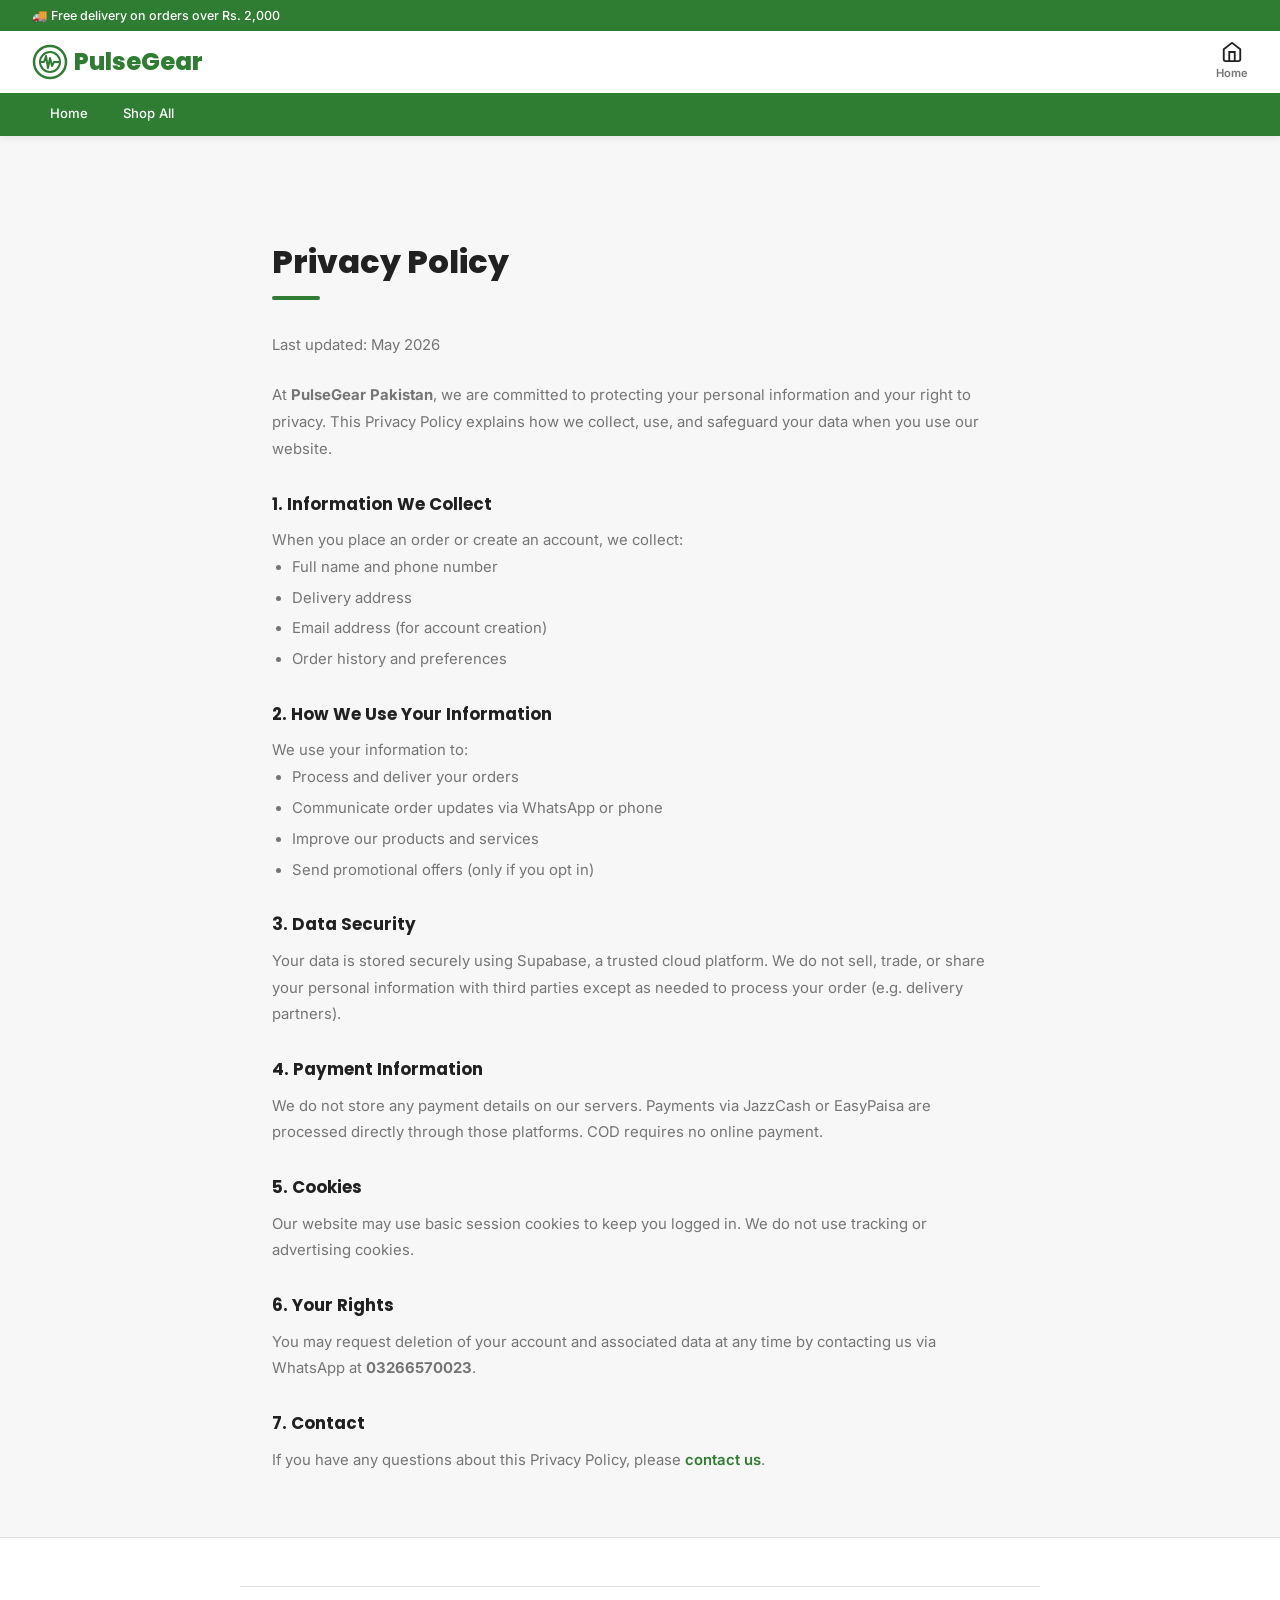
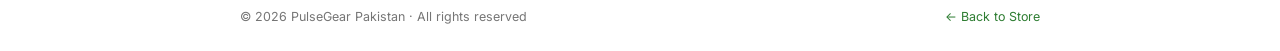
<file: pages/privacy.html>
<!DOCTYPE html>
<html lang="en">
<head>
<meta charset="UTF-8"/><meta name="viewport" content="width=device-width,initial-scale=1.0"/>
<title>Privacy Policy — PulseGear</title>
<link rel="stylesheet" href="../css/style.css"/>
<style>
.info-page { max-width: 800px; margin: 0 auto; padding: 100px 2rem 4rem }
.info-page h1 { font-family: var(--F1); font-size: 2rem; font-weight: 800; color: var(--text); margin-bottom: .5rem }
.hero-line { width: 48px; height: 4px; background: var(--green); border-radius: 2px; margin-bottom: 2rem }
.info-page h2 { font-family: var(--F1); font-size: 1.05rem; font-weight: 700; color: var(--text); margin: 1.75rem 0 .6rem }
.info-page p, .info-page li { font-size: .93rem; color: var(--mute); line-height: 1.8 }
.info-page ul { padding-left: 1.25rem; margin-bottom: 1rem }
.info-page li { margin-bottom: .25rem }
.last-updated { font-size: .8rem; color: var(--mute2); margin-bottom: 1.5rem }
</style>
</head>
<body>
<div class="topbar"><span>🚚 Free delivery on orders over Rs. 2,000</span></div>
<nav id="navbar">
  <div class="nav-inner">
    <a class="nav-logo" href="../index.html">
      <svg class="logo-icon" viewBox="0 0 36 36" fill="none"><circle cx="18" cy="18" r="16" stroke="#2e7d32" stroke-width="2.5"/><circle cx="18" cy="18" r="10" stroke="#2e7d32" stroke-width="2"/><polyline points="8,18 12,18 14,12 16,24 18,14 20,22 22,18 28,18" fill="none" stroke="#2e7d32" stroke-width="2" stroke-linecap="round" stroke-linejoin="round"/></svg>
      PulseGear
    </a>
    <div class="nav-actions" style="margin-left:auto">
      <a href="../index.html" class="nav-action"><svg viewBox="0 0 24 24" fill="none" stroke-width="2" stroke-linecap="round"><path d="M3 9l9-7 9 7v11a2 2 0 0 1-2 2H5a2 2 0 0 1-2-2z"/><polyline points="9 22 9 12 15 12 15 22"/></svg><span>Home</span></a>
    </div>
  </div>
  <div class="menu-bar"><div class="menu-bar-inner"><div class="menu-links"><a href="../index.html">Home</a><a href="../index.html#products-section">Shop All</a></div></div></div>
</nav>

<div class="info-page">
  <h1>Privacy Policy</h1>
  <div class="hero-line"></div>
  <p class="last-updated">Last updated: May 2026</p>

  <p>At <strong>PulseGear Pakistan</strong>, we are committed to protecting your personal information and your right to privacy. This Privacy Policy explains how we collect, use, and safeguard your data when you use our website.</p>

  <h2>1. Information We Collect</h2>
  <p>When you place an order or create an account, we collect:</p>
  <ul>
    <li>Full name and phone number</li>
    <li>Delivery address</li>
    <li>Email address (for account creation)</li>
    <li>Order history and preferences</li>
  </ul>

  <h2>2. How We Use Your Information</h2>
  <p>We use your information to:</p>
  <ul>
    <li>Process and deliver your orders</li>
    <li>Communicate order updates via WhatsApp or phone</li>
    <li>Improve our products and services</li>
    <li>Send promotional offers (only if you opt in)</li>
  </ul>

  <h2>3. Data Security</h2>
  <p>Your data is stored securely using Supabase, a trusted cloud platform. We do not sell, trade, or share your personal information with third parties except as needed to process your order (e.g. delivery partners).</p>

  <h2>4. Payment Information</h2>
  <p>We do not store any payment details on our servers. Payments via JazzCash or EasyPaisa are processed directly through those platforms. COD requires no online payment.</p>

  <h2>5. Cookies</h2>
  <p>Our website may use basic session cookies to keep you logged in. We do not use tracking or advertising cookies.</p>

  <h2>6. Your Rights</h2>
  <p>You may request deletion of your account and associated data at any time by contacting us via WhatsApp at <strong>03266570023</strong>.</p>

  <h2>7. Contact</h2>
  <p>If you have any questions about this Privacy Policy, please <a href="contact.html" style="color:var(--green);font-weight:600">contact us</a>.</p>
</div>

<footer>
  <div class="footer-bottom" style="max-width:800px;margin:0 auto">
    <span>© 2026 PulseGear Pakistan · All rights reserved</span>
    <a href="../index.html" style="color:var(--green)">← Back to Store</a>
  </div>
</footer>
</body>
</html>
</file>
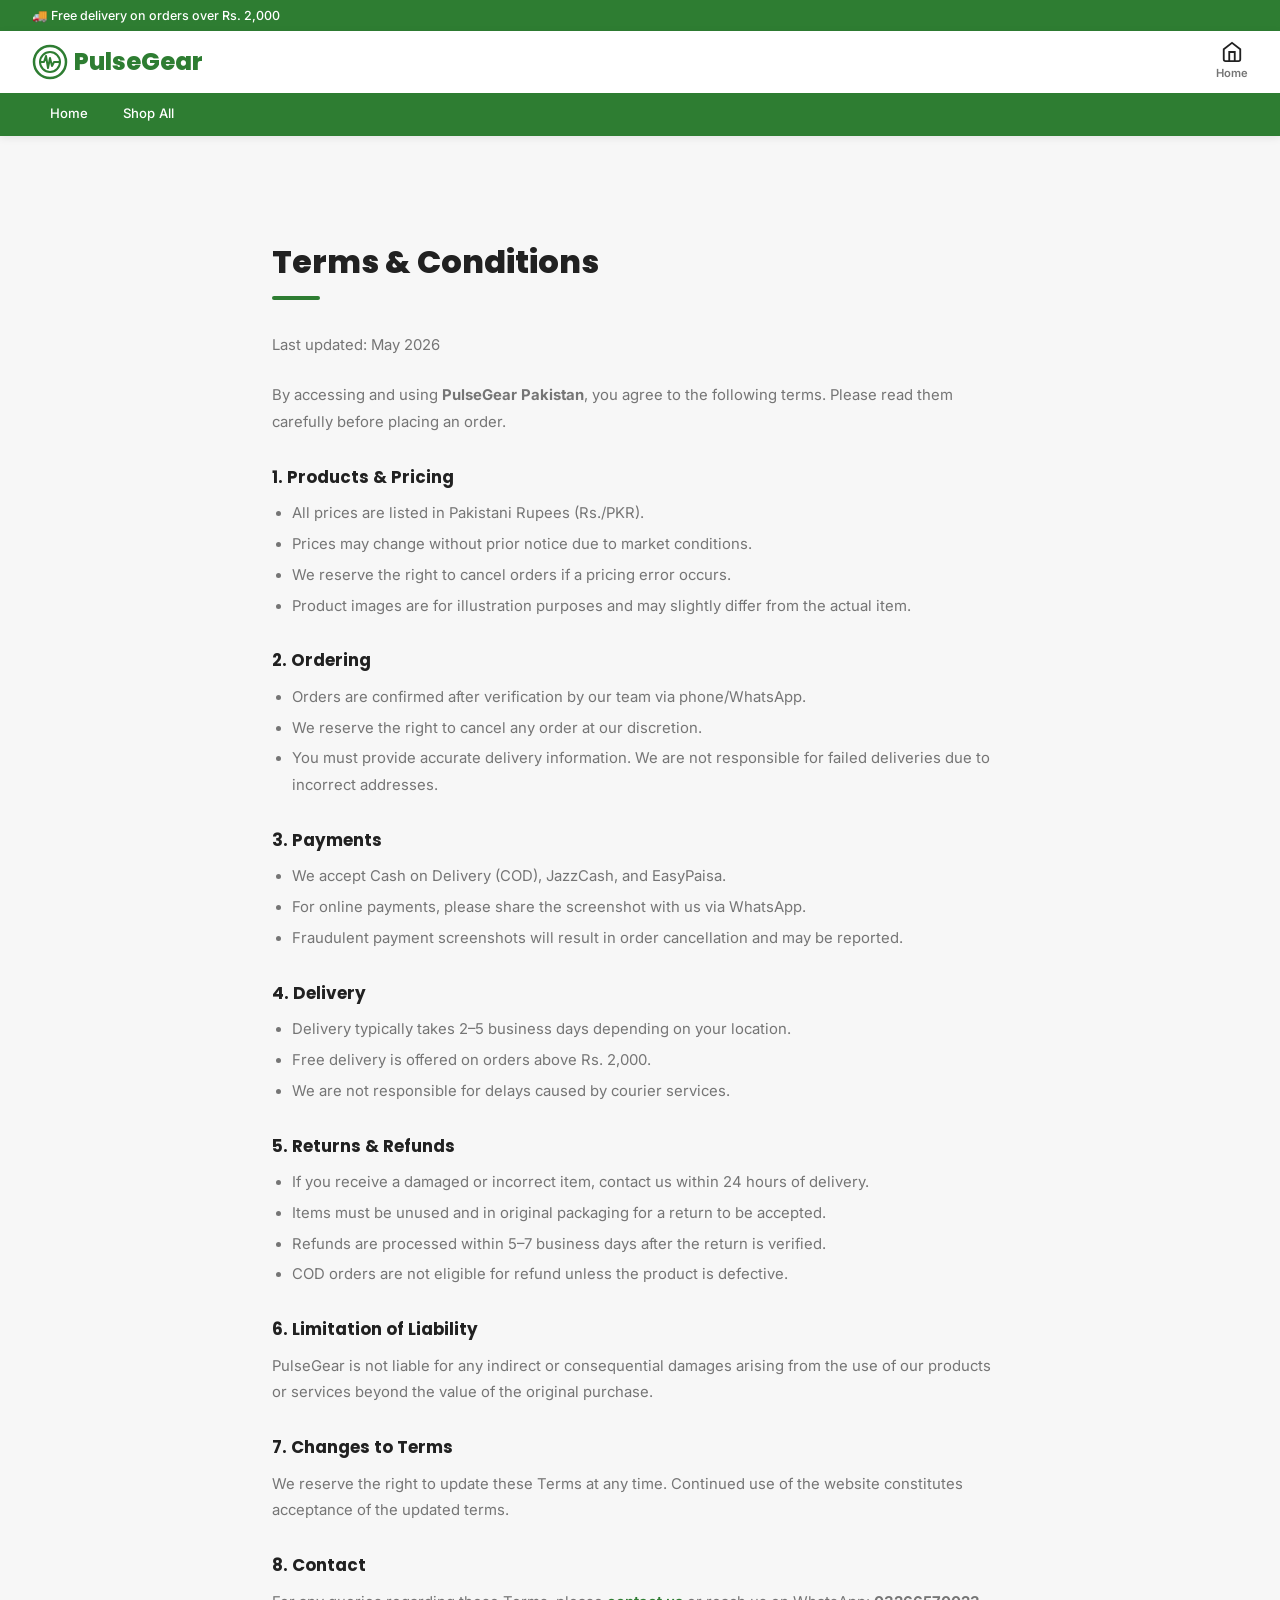
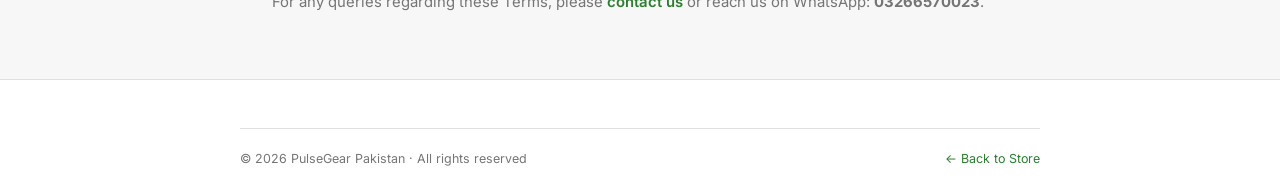
<file: pages/terms.html>
<!DOCTYPE html>
<html lang="en">
<head>
<meta charset="UTF-8"/><meta name="viewport" content="width=device-width,initial-scale=1.0"/>
<title>Terms & Conditions — PulseGear</title>
<link rel="stylesheet" href="../css/style.css"/>
<style>
.info-page { max-width: 800px; margin: 0 auto; padding: 100px 2rem 4rem }
.info-page h1 { font-family: var(--F1); font-size: 2rem; font-weight: 800; color: var(--text); margin-bottom: .5rem }
.hero-line { width: 48px; height: 4px; background: var(--green); border-radius: 2px; margin-bottom: 2rem }
.info-page h2 { font-family: var(--F1); font-size: 1.05rem; font-weight: 700; color: var(--text); margin: 1.75rem 0 .6rem }
.info-page p, .info-page li { font-size: .93rem; color: var(--mute); line-height: 1.8 }
.info-page ul { padding-left: 1.25rem; margin-bottom: 1rem }
.info-page li { margin-bottom: .25rem }
.last-updated { font-size: .8rem; color: var(--mute2); margin-bottom: 1.5rem }
</style>
</head>
<body>
<div class="topbar"><span>🚚 Free delivery on orders over Rs. 2,000</span></div>
<nav id="navbar">
  <div class="nav-inner">
    <a class="nav-logo" href="../index.html">
      <svg class="logo-icon" viewBox="0 0 36 36" fill="none"><circle cx="18" cy="18" r="16" stroke="#2e7d32" stroke-width="2.5"/><circle cx="18" cy="18" r="10" stroke="#2e7d32" stroke-width="2"/><polyline points="8,18 12,18 14,12 16,24 18,14 20,22 22,18 28,18" fill="none" stroke="#2e7d32" stroke-width="2" stroke-linecap="round" stroke-linejoin="round"/></svg>
      PulseGear
    </a>
    <div class="nav-actions" style="margin-left:auto">
      <a href="../index.html" class="nav-action"><svg viewBox="0 0 24 24" fill="none" stroke-width="2" stroke-linecap="round"><path d="M3 9l9-7 9 7v11a2 2 0 0 1-2 2H5a2 2 0 0 1-2-2z"/><polyline points="9 22 9 12 15 12 15 22"/></svg><span>Home</span></a>
    </div>
  </div>
  <div class="menu-bar"><div class="menu-bar-inner"><div class="menu-links"><a href="../index.html">Home</a><a href="../index.html#products-section">Shop All</a></div></div></div>
</nav>

<div class="info-page">
  <h1>Terms &amp; Conditions</h1>
  <div class="hero-line"></div>
  <p class="last-updated">Last updated: May 2026</p>

  <p>By accessing and using <strong>PulseGear Pakistan</strong>, you agree to the following terms. Please read them carefully before placing an order.</p>

  <h2>1. Products & Pricing</h2>
  <ul>
    <li>All prices are listed in Pakistani Rupees (Rs./PKR).</li>
    <li>Prices may change without prior notice due to market conditions.</li>
    <li>We reserve the right to cancel orders if a pricing error occurs.</li>
    <li>Product images are for illustration purposes and may slightly differ from the actual item.</li>
  </ul>

  <h2>2. Ordering</h2>
  <ul>
    <li>Orders are confirmed after verification by our team via phone/WhatsApp.</li>
    <li>We reserve the right to cancel any order at our discretion.</li>
    <li>You must provide accurate delivery information. We are not responsible for failed deliveries due to incorrect addresses.</li>
  </ul>

  <h2>3. Payments</h2>
  <ul>
    <li>We accept Cash on Delivery (COD), JazzCash, and EasyPaisa.</li>
    <li>For online payments, please share the screenshot with us via WhatsApp.</li>
    <li>Fraudulent payment screenshots will result in order cancellation and may be reported.</li>
  </ul>

  <h2>4. Delivery</h2>
  <ul>
    <li>Delivery typically takes 2–5 business days depending on your location.</li>
    <li>Free delivery is offered on orders above Rs. 2,000.</li>
    <li>We are not responsible for delays caused by courier services.</li>
  </ul>

  <h2>5. Returns & Refunds</h2>
  <ul>
    <li>If you receive a damaged or incorrect item, contact us within 24 hours of delivery.</li>
    <li>Items must be unused and in original packaging for a return to be accepted.</li>
    <li>Refunds are processed within 5–7 business days after the return is verified.</li>
    <li>COD orders are not eligible for refund unless the product is defective.</li>
  </ul>

  <h2>6. Limitation of Liability</h2>
  <p>PulseGear is not liable for any indirect or consequential damages arising from the use of our products or services beyond the value of the original purchase.</p>

  <h2>7. Changes to Terms</h2>
  <p>We reserve the right to update these Terms at any time. Continued use of the website constitutes acceptance of the updated terms.</p>

  <h2>8. Contact</h2>
  <p>For any queries regarding these Terms, please <a href="contact.html" style="color:var(--green);font-weight:600">contact us</a> or reach us on WhatsApp: <strong>03266570023</strong>.</p>
</div>

<footer>
  <div class="footer-bottom" style="max-width:800px;margin:0 auto">
    <span>© 2026 PulseGear Pakistan · All rights reserved</span>
    <a href="../index.html" style="color:var(--green)">← Back to Store</a>
  </div>
</footer>
</body>
</html>
</file>
<file: css/style.css>
@import url('https://fonts.googleapis.com/css2?family=Inter:wght@400;500;600;700;800&family=Poppins:wght@400;500;600;700;800&display=swap');
 
/* ============ RESET & TOKENS ============ */
*, *::before, *::after { box-sizing: border-box; margin: 0; padding: 0 }
:root {
  --green:   #2e7d32;
  --green2:  #388e3c;
  --green-l: #e8f5e9;
  --red:     #e53935;
  --red-l:   #ffebee;
  --orange:  #fb8c00;
  --white:   #ffffff;
  --off:     #f7f7f7;
  --border:  #e0e0e0;
  --text:    #212121;
  --mute:    #757575;
  --mute2:   #9e9e9e;
  --card:    #ffffff;
  --F1: 'Poppins', sans-serif;
  --F2: 'Inter', sans-serif;
  --radius: 8px;
  --shadow: 0 2px 12px rgba(0,0,0,.08);
  --shadow-md: 0 4px 20px rgba(0,0,0,.12);
}
html { scroll-behavior: smooth; background: var(--off) }
body { font-family: var(--F2); color: var(--text); background: var(--off); line-height: 1.6; overflow-x: hidden; -webkit-font-smoothing: antialiased }
a { color: inherit; text-decoration: none }
img { max-width: 100%; display: block }
button { font: inherit; cursor: pointer; border: none; background: none }
::selection { background: var(--green); color: #fff }
 
/* ============ TOP BAR ============ */
.topbar {
  background: var(--green);
  color: #fff;
  font-size: .78rem;
  font-weight: 500;
  padding: .35rem 2rem;
  display: flex;
  align-items: center;
  justify-content: space-between;
  font-family: var(--F2);
}
.topbar a { color: #fff; opacity: .9 }
.topbar a:hover { opacity: 1 }
 
/* ============ NAV ============ */
nav#navbar {
  position: sticky; top: 0; z-index: 1000;
  background: var(--white);
  border-bottom: 2px solid var(--green);
  box-shadow: 0 2px 8px rgba(0,0,0,.08);
}
.nav-inner {
  max-width: 1280px; margin: 0 auto;
  display: flex; align-items: center;
  padding: .6rem 2rem; gap: 1.5rem;
}
.nav-logo {
  font-family: var(--F1); font-size: 1.5rem; font-weight: 800;
  color: var(--green); flex-shrink: 0; display: flex; align-items: center; gap: .4rem;
  text-decoration: none;
}
.nav-logo .logo-icon { width: 36px; height: 36px; flex-shrink: 0 }
 
/* Search bar */
.nav-search {
  flex: 1; display: flex; max-width: 560px;
  border: 2px solid var(--green); border-radius: var(--radius); overflow: hidden;
}
.nav-search input {
  flex: 1; padding: .55rem 1rem; font-family: var(--F2); font-size: .9rem;
  border: none; outline: none; color: var(--text);
}
.nav-search button {
  background: var(--green); color: #fff; padding: 0 1.1rem;
  font-size: 1rem; cursor: pointer; transition: background .2s;
  display: flex; align-items: center;
}
.nav-search button:hover { background: var(--green2) }
 
/* Nav right actions */
.nav-actions {
  display: flex; align-items: center; gap: 1.25rem; flex-shrink: 0;
}
.nav-action {
  display: flex; flex-direction: column; align-items: center;
  gap: .15rem; cursor: pointer; position: relative;
  font-size: .7rem; font-weight: 600; color: var(--mute);
  text-decoration: none; transition: color .2s;
}
.nav-action svg { width: 22px; height: 22px; stroke: var(--text) }
.nav-action:hover { color: var(--green) }
.nav-action:hover svg { stroke: var(--green) }
.nav-badge {
  position: absolute; top: -5px; right: -5px;
  background: var(--green); color: #fff;
  font-size: .6rem; font-weight: 700;
  border-radius: 50%; width: 16px; height: 16px;
  display: flex; align-items: center; justify-content: center;
}
.nav-cart-total {
  font-size: .72rem; font-weight: 700; color: var(--text);
}
.nav-user-info { font-size: .72rem; color: var(--text); font-weight: 600 }
 
/* Green menu bar */
.menu-bar {
  background: var(--green);
  max-width: 100%;
}
.menu-bar-inner {
  max-width: 1280px; margin: 0 auto;
  display: flex; align-items: center;
  padding: 0 2rem;
}
.menu-toggle {
  display: flex; align-items: center; gap: .5rem;
  color: #fff; font-size: .85rem; font-weight: 600;
  padding: .65rem 1.1rem; cursor: pointer;
  border-right: 1px solid rgba(255,255,255,.2);
  font-family: var(--F2);
}
.menu-toggle svg { width: 18px; height: 18px; stroke: #fff }
.menu-links {
  display: flex; align-items: center; gap: 0;
}
.menu-links a {
  color: #fff; font-size: .82rem; font-weight: 500;
  padding: .65rem 1.1rem; transition: background .2s;
  display: block;
}
.menu-links a:hover { background: rgba(255,255,255,.15) }
 
/* Call now badge */
.call-badge {
  margin-left: auto;
  background: #fff; color: var(--green);
  font-size: .82rem; font-weight: 700;
  padding: .45rem 1.1rem; border-radius: 4px;
  display: flex; align-items: center; gap: .4rem;
}
.call-badge svg { width: 14px; height: 14px; stroke: var(--green) }
 
/* ============ HERO SLIDER ============ */
.hero-slider {
  position: relative; overflow: hidden;
  background: var(--off); width: 100%;
}
.slider-track {
  display: flex; transition: transform .5s ease;
  width: 100%;
}
.slide {
  min-width: 100%; width: 100%; flex-shrink: 0;
  position: relative;
  background: linear-gradient(120deg, #e3f2fd 0%, #e8f5e9 100%);
  min-height: 380px; display: flex; align-items: center;
  padding: 2.5rem 4rem; overflow: hidden;
  box-sizing: border-box;
}
.slide-content { max-width: 480px; z-index: 2; position: relative }
.slide-tag {
  display: inline-block; background: var(--green); color: #fff;
  font-size: .72rem; font-weight: 700; letter-spacing: .08em;
  padding: .3rem .8rem; border-radius: 4px; margin-bottom: 1rem;
  text-transform: uppercase;
}
.slide h2 {
  font-family: var(--F1); font-size: clamp(1.8rem, 4vw, 2.8rem);
  font-weight: 800; color: var(--text); line-height: 1.2; margin-bottom: .75rem;
}
.slide h2 span { color: var(--green) }
.slide p { font-size: .95rem; color: var(--mute); margin-bottom: 1.5rem }
.slide-img {
  position: absolute; right: 4rem; top: 50%;
  transform: translateY(-50%);
  width: clamp(200px, 35%, 360px);
  height: auto; z-index: 1;
  filter: drop-shadow(0 16px 32px rgba(0,0,0,.15));
  animation: slideFloat 4s ease-in-out infinite;
}
@keyframes slideFloat {
  0%,100% { transform: translateY(-50%) translateY(0) }
  50%      { transform: translateY(-50%) translateY(-12px) }
}
.slider-btn {
  position: absolute; top: 50%; transform: translateY(-50%);
  background: rgba(255,255,255,.9); border: 1px solid var(--border);
  width: 40px; height: 40px; border-radius: 50%;
  display: flex; align-items: center; justify-content: center;
  cursor: pointer; z-index: 10; transition: all .2s; box-shadow: var(--shadow);
}
.slider-btn:hover { background: var(--green); color: #fff }
.slider-btn svg { width: 18px; height: 18px; stroke: currentColor }
.slider-prev { left: 1rem }
.slider-next { right: 1rem }
.slider-dots {
  position: absolute; bottom: 1rem; left: 50%; transform: translateX(-50%);
  display: flex; gap: .5rem;
}
.slider-dot {
  width: 8px; height: 8px; border-radius: 50%;
  background: rgba(0,0,0,.2); cursor: pointer; transition: all .3s;
}
.slider-dot.active { background: var(--green); width: 24px; border-radius: 4px }
 
/* Shop Now button */
.btn-shop {
  display: inline-flex; align-items: center; gap: .5rem;
  background: var(--green); color: #fff;
  font-family: var(--F1); font-size: .88rem; font-weight: 700;
  padding: .75rem 1.75rem; border-radius: var(--radius);
  border: none; cursor: pointer; transition: all .25s;
  box-shadow: 0 4px 14px rgba(46,125,50,.35);
}
.btn-shop:hover { background: var(--green2); transform: translateY(-2px); box-shadow: 0 6px 20px rgba(46,125,50,.4) }
.btn-shop svg { width: 16px; height: 16px; stroke: #fff }
 
/* ============ CATEGORIES SECTION ============ */
.section {
  max-width: 1280px; margin: 0 auto; padding: 2rem 2rem;
}
.section-title {
  font-family: var(--F1); font-size: 1.3rem; font-weight: 700;
  color: var(--text); margin-bottom: 1.25rem;
  padding-bottom: .6rem; border-bottom: 2px solid var(--green);
  display: flex; align-items: center; justify-content: space-between;
}
.section-title a {
  font-size: .8rem; font-weight: 600; color: var(--green);
  font-family: var(--F2);
}
.section-title a:hover { text-decoration: underline }
 
.cat-grid {
  display: grid;
  grid-template-columns: repeat(auto-fill, minmax(130px, 1fr));
  gap: 1rem;
}
.cat-card {
  background: var(--white); border: 1px solid var(--border);
  border-radius: var(--radius); padding: 1.1rem .75rem;
  display: flex; flex-direction: column; align-items: center; gap: .6rem;
  cursor: pointer; transition: all .25s; text-align: center;
  box-shadow: var(--shadow);
}
.cat-card:hover {
  border-color: var(--green); transform: translateY(-4px);
  box-shadow: 0 8px 24px rgba(46,125,50,.15);
}
.cat-card.active { border-color: var(--green); background: var(--green-l) }
.cat-card-img {
  width: 72px; height: 72px; border-radius: 50%;
  object-fit: cover; background: var(--green-l);
  display: flex; align-items: center; justify-content: center;
  font-size: 2rem; overflow: hidden;
  border: 2px solid rgba(46,125,50,.15);
}
.cat-card-img img { width: 100%; height: 100%; object-fit: cover; border-radius: 50% }
.cat-card-name {
  font-size: .78rem; font-weight: 600; color: var(--text); line-height: 1.3;
}
.cat-card:hover .cat-card-name { color: var(--green) }
 
/* ============ PRODUCTS SECTION ============ */
.products-wrap {
  max-width: 1280px; margin: 0 auto; padding: 0 2rem 3rem;
}
#filter-bar {
  display: flex; gap: .5rem; flex-wrap: wrap; margin-bottom: 1.5rem;
}
.filter-btn {
  font-family: var(--F2); font-size: .8rem; font-weight: 600;
  color: var(--mute); background: var(--white);
  border: 1.5px solid var(--border); padding: .45rem 1.1rem;
  border-radius: 999px; cursor: pointer; transition: all .2s;
}
.filter-btn:hover, .filter-btn.active {
  color: var(--green); border-color: var(--green);
  background: var(--green-l);
}
#products-grid {
  display: grid;
  grid-template-columns: repeat(auto-fill, minmax(220px, 1fr));
  gap: 1.25rem;
}
 
/* Product Card */
.product-card {
  background: var(--white); border: 1px solid var(--border);
  border-radius: var(--radius); overflow: hidden; position: relative;
  transition: all .3s; box-shadow: var(--shadow);
  animation: fadeInUp .45s ease both;
}
.product-card:hover {
  transform: translateY(-5px);
  box-shadow: 0 12px 32px rgba(0,0,0,.12);
  border-color: var(--green);
}
@keyframes fadeInUp { from{opacity:0;transform:translateY(20px)} to{opacity:1;transform:none} }
 
.card-img {
  width: 100%; height: 200px; overflow: hidden;
  background: var(--green-l); display: flex; align-items: center;
  justify-content: center; font-size: 3.5rem;
  transition: transform .4s;
}
.card-img img { width: 100%; height: 200px; object-fit: cover; display: block; transition: transform .4s }
.product-card:hover .card-img img,
.product-card:hover .card-img { transform: scale(1.05) }
 
/* Rating stars */
.card-rating {
  display: flex; align-items: center; gap: .3rem;
  padding: .5rem .75rem 0;
}
.stars { color: #ffa000; font-size: .82rem; letter-spacing: .05em }
.rating-count { font-size: .72rem; color: var(--mute2) }
 
.card-body { padding: .6rem .75rem .9rem }
.card-name {
  font-family: var(--F1); font-size: .88rem; font-weight: 600;
  color: var(--text); margin-bottom: .5rem; line-height: 1.35;
  display: -webkit-box; -webkit-line-clamp: 2; -webkit-box-orient: vertical; overflow: hidden;
}
.card-footer { display: flex; align-items: center; justify-content: space-between; gap: .5rem }
.card-price-wrap {}
.card-price {
  font-family: var(--F1); font-size: 1rem; font-weight: 700; color: var(--red);
}
.card-price-old {
  font-size: .78rem; color: var(--mute2); text-decoration: line-through;
}
.btn-buy {
  background: var(--green); color: #fff;
  font-family: var(--F2); font-size: .75rem; font-weight: 700;
  padding: .5rem 1rem; border-radius: 6px; border: none;
  cursor: pointer; transition: all .2s; white-space: nowrap;
  box-shadow: 0 2px 8px rgba(46,125,50,.3);
}
.btn-buy:hover { background: var(--green2); transform: translateY(-1px); box-shadow: 0 4px 12px rgba(46,125,50,.4) }
.out-badge {
  font-size: .72rem; font-weight: 700; color: var(--red);
  border: 1.5px solid var(--red); padding: .35rem .75rem; border-radius: 6px;
  background: var(--red-l);
}
 
/* Discount badge */
.discount-badge {
  position: absolute; top: .6rem; left: .6rem;
  background: var(--red); color: #fff;
  font-size: .68rem; font-weight: 700; padding: .25rem .55rem;
  border-radius: 4px;
}
 
/* ============ TRUST BADGES ============ */
.trust-section {
  background: var(--white); border-top: 1px solid var(--border);
  border-bottom: 1px solid var(--border); margin: 1rem 0;
}
.trust-grid {
  max-width: 1280px; margin: 0 auto; padding: 1.5rem 2rem;
  display: grid; grid-template-columns: repeat(auto-fit, minmax(200px, 1fr));
  gap: 1rem;
}
.trust-card {
  display: flex; align-items: center; gap: .85rem;
  background: var(--green-l); border: 1px solid rgba(46,125,50,.2);
  border-radius: var(--radius); padding: 1rem 1.25rem;
  transition: all .25s;
}
.trust-card:hover { transform: translateY(-3px); box-shadow: 0 6px 20px rgba(46,125,50,.12) }
.trust-icon {
  width: 44px; height: 44px; flex-shrink: 0;
  background: var(--green); border-radius: 50%;
  display: flex; align-items: center; justify-content: center;
}
.trust-icon svg { width: 22px; height: 22px; stroke: #fff }
.trust-text h4 { font-size: .92rem; font-weight: 700; color: var(--text); margin-bottom: .1rem }
.trust-text p  { font-size: .76rem; color: var(--mute) }
 
/* ============ FOOTER ============ */
footer {
  background: var(--white); border-top: 1px solid var(--border);
  padding: 3rem 2rem 1.5rem;
}
.footer-inner {
  max-width: 1280px; margin: 0 auto;
  display: grid; grid-template-columns: 1.6fr 1fr 1fr 1fr 1.4fr;
  gap: 2.5rem; margin-bottom: 2rem;
}
.footer-brand p {
  font-size: .84rem; color: var(--mute); margin: .75rem 0 1rem; line-height: 1.7;
}
.footer-socials { display: flex; gap: .6rem; margin-top: .5rem }
.footer-socials a {
  width: 34px; height: 34px; border-radius: 50%;
  background: var(--off); border: 1px solid var(--border);
  display: flex; align-items: center; justify-content: center;
  transition: all .2s; color: var(--mute);
}
.footer-socials a:hover { background: var(--green); border-color: var(--green); color: #fff }
.footer-socials svg { width: 16px; height: 16px; stroke: currentColor; fill: none }
 
.footer-col h4 {
  font-family: var(--F1); font-size: .92rem; font-weight: 700;
  color: var(--text); margin-bottom: .9rem;
  padding-bottom: .5rem; border-bottom: 2px solid var(--green);
  display: inline-block;
}
.footer-col ul { list-style: none }
.footer-col ul li { margin-bottom: .55rem }
.footer-col ul li a {
  font-size: .82rem; color: var(--mute); transition: color .2s;
}
.footer-col ul li a:hover { color: var(--green) }
 
.footer-contact li {
  display: flex; align-items: flex-start; gap: .6rem;
  font-size: .82rem; color: var(--mute); margin-bottom: .6rem;
}
.footer-contact svg { width: 15px; height: 15px; stroke: var(--green); flex-shrink: 0; margin-top: .15rem }
 
.footer-newsletter h4 {
  font-family: var(--F1); font-size: .92rem; font-weight: 700;
  color: var(--text); margin-bottom: .5rem;
}
.footer-newsletter p { font-size: .82rem; color: var(--mute); margin-bottom: 1rem }
.newsletter-form {
  display: flex; border: 1.5px solid var(--border); border-radius: var(--radius); overflow: hidden;
}
.newsletter-form input {
  flex: 1; padding: .65rem .9rem; font-size: .85rem;
  border: none; outline: none; font-family: var(--F2);
}
.newsletter-form button {
  background: var(--green); color: #fff;
  font-size: .82rem; font-weight: 700; padding: 0 1.1rem;
  cursor: pointer; transition: background .2s; font-family: var(--F2);
}
.newsletter-form button:hover { background: var(--green2) }
 
.footer-bottom {
  max-width: 1280px; margin: 0 auto;
  border-top: 1px solid var(--border); padding-top: 1.25rem;
  display: flex; align-items: center; justify-content: space-between;
  font-size: .78rem; color: var(--mute); flex-wrap: wrap; gap: .5rem;
}
.footer-bottom a { color: var(--green) }
 
/* ============ MODAL ============ */
.modal-overlay {
  position: fixed; inset: 0; background: rgba(0,0,0,.55);
  z-index: 2000; display: flex; align-items: center;
  justify-content: center; padding: 1rem;
  backdrop-filter: blur(4px); animation: fadeIn .2s ease;
}
.modal-box {
  background: var(--white); border-radius: 12px;
  max-width: 500px; width: 100%; padding: 2rem;
  position: relative; box-shadow: 0 20px 60px rgba(0,0,0,.2);
  max-height: 92vh; overflow-y: auto; animation: slideUp .3s ease;
}
.modal-close {
  position: absolute; top: 1rem; right: 1rem;
  background: var(--off); border: none; color: var(--mute);
  font-size: 1.1rem; cursor: pointer; width: 30px; height: 30px;
  border-radius: 50%; display: flex; align-items: center; justify-content: center;
  transition: all .2s;
}
.modal-close:hover { background: var(--red); color: #fff }
.modal-title {
  font-family: var(--F1); font-size: 1.1rem; font-weight: 700;
  color: var(--text); margin-bottom: 1.25rem;
}
.prod-summary {
  background: var(--green-l); border: 1px solid rgba(46,125,50,.2);
  padding: .9rem 1rem; margin-bottom: 1.25rem;
  border-radius: var(--radius); font-size: .88rem;
}
.text-center { text-align: center }
.order-id-txt { font-size: .82rem; color: var(--green); font-weight: 700; margin: .6rem 0 1rem }
 
/* SUCCESS */
.success-icon {
  width: 60px; height: 60px; border-radius: 50%;
  border: 2.5px solid var(--green); color: var(--green);
  display: flex; align-items: center; justify-content: center;
  font-size: 1.8rem; margin: 0 auto 1rem;
  animation: successPulse 1.5s infinite;
}
@keyframes successPulse {
  0%,100%{ box-shadow:0 0 0 0 rgba(46,125,50,.4) }
  50%    { box-shadow:0 0 0 14px rgba(46,125,50,0) }
}
 
/* ============ FORM ============ */
.fg { margin-bottom: 1rem }
.fg label {
  display: block; font-size: .78rem; font-weight: 600;
  color: var(--mute); margin-bottom: .4rem; text-transform: uppercase; letter-spacing: .05em;
}
.fg input, .fg textarea, .fg select {
  width: 100%; background: var(--white);
  border: 1.5px solid var(--border); color: var(--text);
  font-family: var(--F2); font-size: .9rem;
  padding: .7rem .9rem; border-radius: var(--radius); outline: none;
  transition: border-color .2s, box-shadow .2s;
}
.fg input:focus, .fg textarea:focus, .fg select:focus {
  border-color: var(--green); box-shadow: 0 0 0 3px rgba(46,125,50,.1);
}
.fg textarea { height: 80px; resize: vertical }
 
.pay-opts { display: flex; gap: .6rem; flex-wrap: wrap; margin-bottom: .5rem }
.pay-opt {
  display: flex; align-items: center; gap: .5rem;
  font-size: .85rem; font-weight: 600; cursor: pointer;
  border: 1.5px solid var(--border); padding: .55rem 1rem;
  border-radius: var(--radius); transition: border-color .2s;
}
.pay-opt:hover { border-color: var(--green) }
.pay-opt input[type=radio] { accent-color: var(--green) }
.pay-info {
  background: var(--green-l); border: 1.5px solid rgba(46,125,50,.25);
  padding: .8rem 1rem; border-radius: var(--radius);
  font-size: .82rem; color: var(--green); margin-top: .5rem; display: none;
}
.err-msg {
  background: var(--red-l); border: 1.5px solid rgba(229,57,53,.25);
  color: var(--red); font-size: .82rem; padding: .7rem 1rem;
  border-radius: var(--radius); margin-bottom: 1rem; display: none;
}
.btn-full {
  width: 100%; padding: .85rem; border-radius: var(--radius);
  background: var(--green); color: #fff; font-family: var(--F1);
  font-size: .95rem; font-weight: 700; cursor: pointer;
  transition: all .25s; border: none;
  box-shadow: 0 4px 14px rgba(46,125,50,.3);
}
.btn-full:hover { background: var(--green2); transform: translateY(-2px) }
.btn-ghost {
  background: transparent; border: 1.5px solid var(--border);
  color: var(--mute); font-family: var(--F2); font-size: .85rem;
  padding: .6rem 1.4rem; cursor: pointer; border-radius: var(--radius);
  transition: all .2s;
}
.btn-ghost:hover { border-color: var(--text); color: var(--text) }
.btn {
  display: inline-flex; align-items: center; gap: .4rem;
  font-family: var(--F2); font-size: .85rem; font-weight: 600;
  padding: .6rem 1.4rem; border-radius: var(--radius);
  border: 1.5px solid var(--green); color: var(--green);
  background: transparent; cursor: pointer; transition: all .2s;
  text-decoration: none;
}
.btn:hover { background: var(--green); color: #fff }
.btn-p { border-color: var(--red); color: var(--red) }
.btn-p:hover { background: var(--red); color: #fff }
 
/* ============ LOGIN GUARD / AUTH ============ */
.auth-page {
  min-height: 100vh; display: flex; align-items: center;
  justify-content: center; padding: 90px 1.5rem 3rem;
  background: var(--off);
}
.auth-box {
  background: var(--white); border: 1px solid var(--border);
  border-radius: 12px; padding: 2.5rem 2rem;
  width: 100%; max-width: 420px; box-shadow: var(--shadow-md);
}
.auth-title {
  font-family: var(--F1); font-size: 1.4rem; font-weight: 700;
  color: var(--text); text-align: center; margin-bottom: 1.5rem;
}
.auth-switch { text-align: center; margin-top: 1rem; font-size: .85rem; color: var(--mute) }
.auth-switch a { color: var(--green); font-weight: 700 }
 
/* ============ ORDERS / TABLE ============ */
.page-wrap { max-width: 1280px; margin: 0 auto; padding: 90px 2rem 3rem }
.page-title {
  font-family: var(--F1); font-size: 1.3rem; font-weight: 700;
  color: var(--text); margin-bottom: 1.5rem;
}
.tbl { width: 100%; border-collapse: collapse; font-size: .85rem }
.tbl th {
  background: var(--green-l); color: var(--green);
  font-size: .72rem; font-weight: 700; letter-spacing: .06em;
  text-transform: uppercase; padding: .85rem 1rem;
  text-align: left; border-bottom: 2px solid var(--green);
}
.tbl td { padding: .9rem 1rem; border-bottom: 1px solid var(--border); vertical-align: middle }
.tbl tr:hover td { background: var(--green-l) }
.badge-status {
  display: inline-block; font-size: .7rem; font-weight: 700;
  letter-spacing: .05em; padding: .3rem .8rem; border-radius: 999px;
}
.s-pending   { background: #fff8e1; color: #f57f17; border: 1px solid #ffe082 }
.s-shipped   { background: #e3f2fd; color: #1565c0; border: 1px solid #90caf9 }
.s-delivered { background: var(--green-l); color: var(--green); border: 1px solid #a5d6a7 }
.s-cancelled { background: var(--red-l); color: var(--red); border: 1px solid #ef9a9a }
 
/* ============ ADMIN ============ */
.admin-layout { display: flex; min-height: 100vh; padding-top: 60px }
.admin-sidebar {
  width: 220px; background: var(--white); border-right: 1px solid var(--border);
  padding: 1.5rem 0; position: fixed; top: 60px; bottom: 0; overflow-y: auto; z-index: 100;
}
.sidebar-section {
  font-size: .68rem; font-weight: 700; letter-spacing: .12em; text-transform: uppercase;
  color: var(--mute2); padding: 1rem 1.25rem .4rem;
}
.sidebar-link {
  display: block; font-size: .85rem; font-weight: 600; color: var(--mute);
  padding: .65rem 1.25rem; border-left: 3px solid transparent;
  transition: all .2s; cursor: pointer; text-decoration: none;
}
.sidebar-link:hover, .sidebar-link.active {
  color: var(--green); border-left-color: var(--green); background: var(--green-l);
}
.admin-main { flex: 1; margin-left: 220px; padding: 2.5rem }
.admin-title {
  font-family: var(--F1); font-size: 1.2rem; font-weight: 700;
  color: var(--text); margin-bottom: 1.5rem;
}
.stats-grid { display: grid; grid-template-columns: repeat(auto-fill,minmax(180px,1fr)); gap: 1rem; margin-bottom: 2rem }
.stat-card {
  background: var(--white); border: 1px solid var(--border);
  border-radius: var(--radius); padding: 1.25rem; position: relative; overflow: hidden;
}
.stat-card::after {
  content: ''; position: absolute; bottom: 0; left: 0; right: 0; height: 3px;
  background: var(--green);
}
.stat-label { font-size: .7rem; font-weight: 700; letter-spacing: .08em; text-transform: uppercase; color: var(--mute); margin-bottom: .5rem }
.stat-val { font-family: var(--F1); font-size: 1.6rem; font-weight: 800; color: var(--text) }
.tab-bar { display: flex; margin-bottom: 1.25rem; flex-wrap: wrap; border-bottom: 2px solid var(--border) }
.tab-btn {
  font-size: .82rem; font-weight: 600; background: transparent;
  border: none; color: var(--mute); padding: .65rem 1.25rem; cursor: pointer;
  border-bottom: 2px solid transparent; margin-bottom: -2px; transition: all .2s;
}
.tab-btn.active { color: var(--green); border-bottom-color: var(--green) }
.admin-card { background: var(--white); border: 1px solid var(--border); border-radius: var(--radius); padding: 1.5rem; margin-bottom: 1.25rem }
.admin-card-title { font-size: .82rem; font-weight: 700; letter-spacing: .06em; text-transform: uppercase; color: var(--green); margin-bottom: 1rem }
.search-bar { display: flex; gap: .6rem; margin-bottom: 1rem }
.search-bar input {
  flex: 1; min-width: 200px; background: var(--white);
  border: 1.5px solid var(--border); color: var(--text);
  font-size: .88rem; padding: .65rem .9rem; border-radius: var(--radius); outline: none;
}
.search-bar input:focus { border-color: var(--green) }
.prod-admin-grid { display: grid; grid-template-columns: repeat(auto-fill,minmax(220px,1fr)); gap: 1rem }
.prod-admin-card { background: var(--white); border: 1px solid var(--border); border-radius: var(--radius); padding: 1rem }
.prod-admin-card img { width: 100%; height: 130px; object-fit: cover; border-radius: 6px; margin-bottom: .75rem }
.prod-admin-name { font-family: var(--F1); font-size: .88rem; font-weight: 600; color: var(--text); margin-bottom: .3rem }
.prod-admin-price { font-size: .92rem; font-weight: 700; color: var(--red); margin-bottom: .75rem }
.prod-admin-actions { display: flex; gap: .5rem }
 
/* ============ ANIMATIONS ============ */
@keyframes fadeIn { from{opacity:0} to{opacity:1} }
@keyframes slideUp { from{opacity:0;transform:translateY(24px)} to{opacity:1;transform:none} }
.product-card:nth-child(1){animation-delay:.04s}
.product-card:nth-child(2){animation-delay:.08s}
.product-card:nth-child(3){animation-delay:.12s}
.product-card:nth-child(4){animation-delay:.16s}
.product-card:nth-child(5){animation-delay:.2s}
.product-card:nth-child(6){animation-delay:.24s}
@keyframes statusFlash{0%{background:var(--green-l)}100%{background:transparent}}
.status-updated td{animation:statusFlash .6s ease}
 
/* ============ RESPONSIVE ============ */
@media(max-width:1024px) {
  .footer-inner { grid-template-columns: 1fr 1fr 1fr; }
  .footer-brand { grid-column: 1 / -1 }
}
@media(max-width:768px) {
  .nav-inner { padding: .5rem 1rem; gap: .75rem }
  .menu-links { display: none }
  .topbar { display: none }
  .slide { padding: 1.5rem; min-height: 260px }
  .slide-img { width: 160px; right: 1rem }
  .slide h2 { font-size: 1.4rem }
  .cat-grid { grid-template-columns: repeat(auto-fill, minmax(90px, 1fr)) }
  .products-wrap { padding: 0 1rem 2rem }
  #products-grid { grid-template-columns: repeat(2, 1fr); gap: .75rem }
  .footer-inner { grid-template-columns: 1fr; gap: 1.5rem }
  .admin-sidebar { display: none }
  .admin-main { margin-left: 0; padding: 1rem }
  .modal-box { padding: 1.5rem }
}
@media(max-width:480px) {
  #products-grid { grid-template-columns: 1fr }
}
 
/* ============ ADMIN SLIDER & CAT IMAGE UPLOAD ============ */
.slide-admin-card {
  background: var(--white); border: 1px solid var(--border);
  border-radius: var(--radius); overflow: hidden; position: relative;
  transition: box-shadow .2s;
}
.slide-admin-card:hover { box-shadow: var(--shadow-md) }
.slide-admin-preview {
  width: 100%; height: 160px; object-fit: cover;
  background: var(--green-l); display: flex; align-items: center;
  justify-content: center; font-size: 3rem; overflow: hidden;
}
.slide-admin-preview img { width:100%; height:160px; object-fit:cover }
.slide-admin-body { padding: .9rem }
.slide-admin-title { font-weight: 700; font-size: .9rem; color: var(--text); margin-bottom: .35rem }
.slide-admin-sub { font-size: .78rem; color: var(--mute); margin-bottom: .75rem }
.slide-admin-actions { display: flex; gap: .5rem; flex-wrap: wrap }
 
.upload-zone {
  border: 2px dashed var(--border); border-radius: var(--radius);
  padding: 2rem; text-align: center; cursor: pointer;
  transition: border-color .2s, background .2s; margin-bottom: 1rem;
}
.upload-zone:hover, .upload-zone.dragover {
  border-color: var(--green); background: var(--green-l);
}
.upload-zone-icon { font-size: 2.5rem; margin-bottom: .5rem }
.upload-zone p { font-size: .85rem; color: var(--mute) }
.upload-zone strong { color: var(--green) }
.upload-preview {
  width: 100%; max-height: 200px; object-fit: cover;
  border-radius: var(--radius); margin-top: .75rem; display: none;
}
</file>
